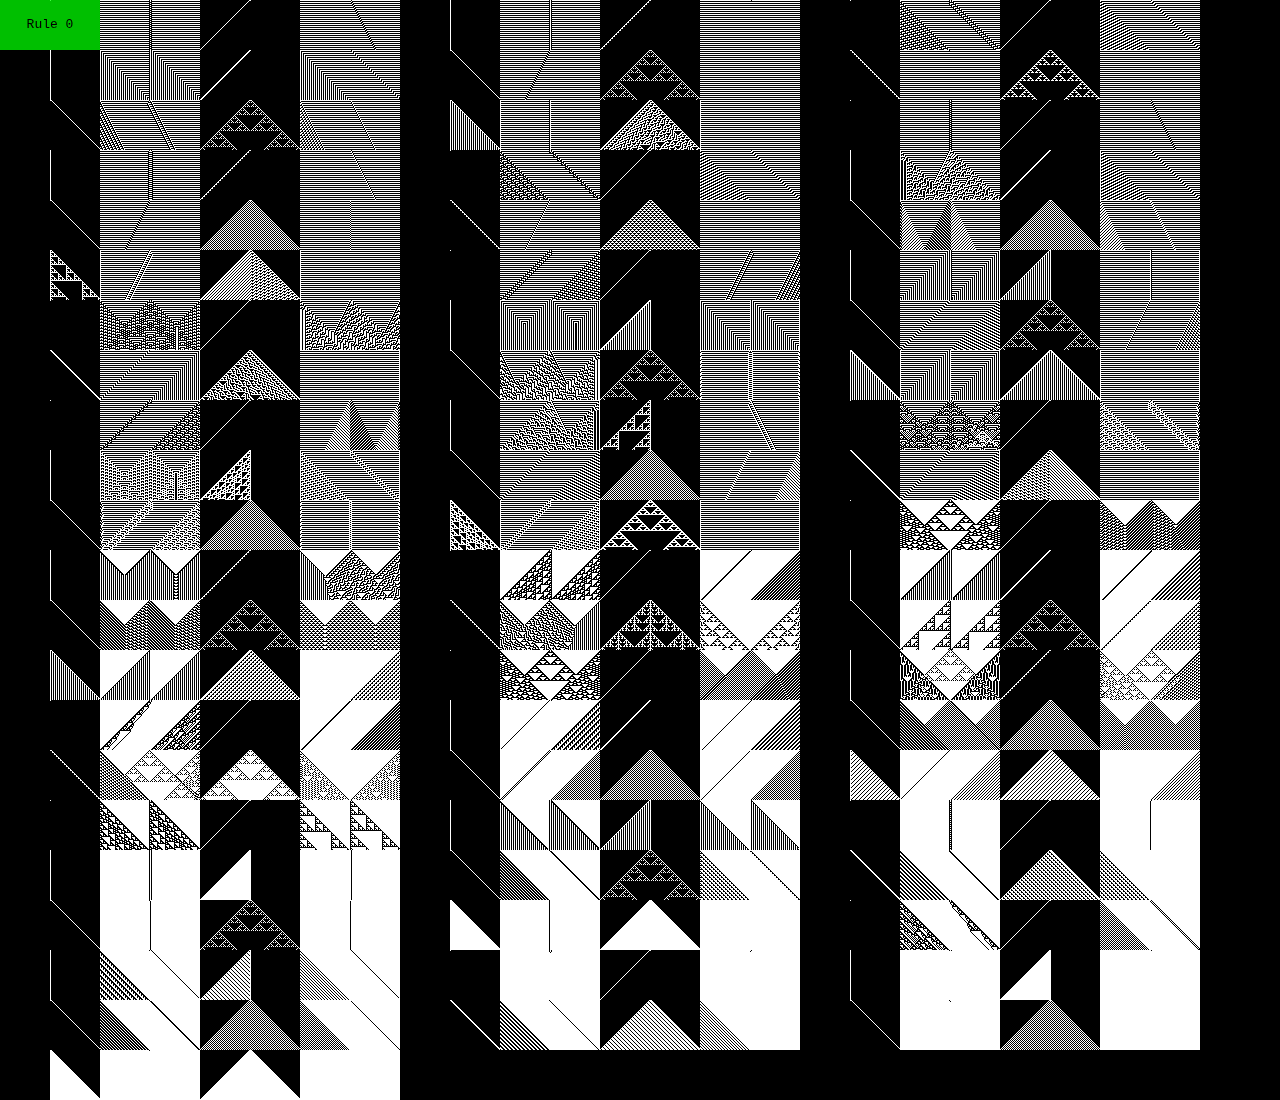
<file: index.html>
<!DOCTYPE html>
<html>

<head>
    <meta charset="utf-8" />
    <meta name="viewport" content="width=device-width, initial-scale=1" />
    <title>1-Dimensional Elementary Cellular Automata Explorer</title>
    <link rel="stylesheet" href="build.css" />
</head>

<body>
    <img src="screenshot.png" class="hidden">
    <div id="container"></div>
    <script src="build.js"></script>
</body>

</html>
</file>
<file: build.css>
* {
  margin: 0;
  padding: 0;
}
html,
body {
  height: 100%;
  width: 100%;
  background: #000;
  font-family: monospace;
}
.canvas-wrapper {
  position: relative;
  float: left;
}
.canvas-overlay {
  display: none;
  position: absolute;
  top: 0;
  left: 0;
  width: 100%;
  height: 100%;
  background: rgba(0, 255, 0, 0.75);
  text-align: center;
  line-height: 50px;
  cursor: pointer;
}
.canvas-wrapper:hover .canvas-overlay {
  display: block;
}
canvas {
  display: block;
}
canvas.ca-full {
  cursor: pointer;
}
.noselect {
  -webkit-touch-callout: none;
  -webkit-user-select: none;
  -khtml-user-select: none;
  -moz-user-select: none;
  -ms-user-select: none;
  user-select: none;
}
.hidden {
  display: none;
}
</file>
